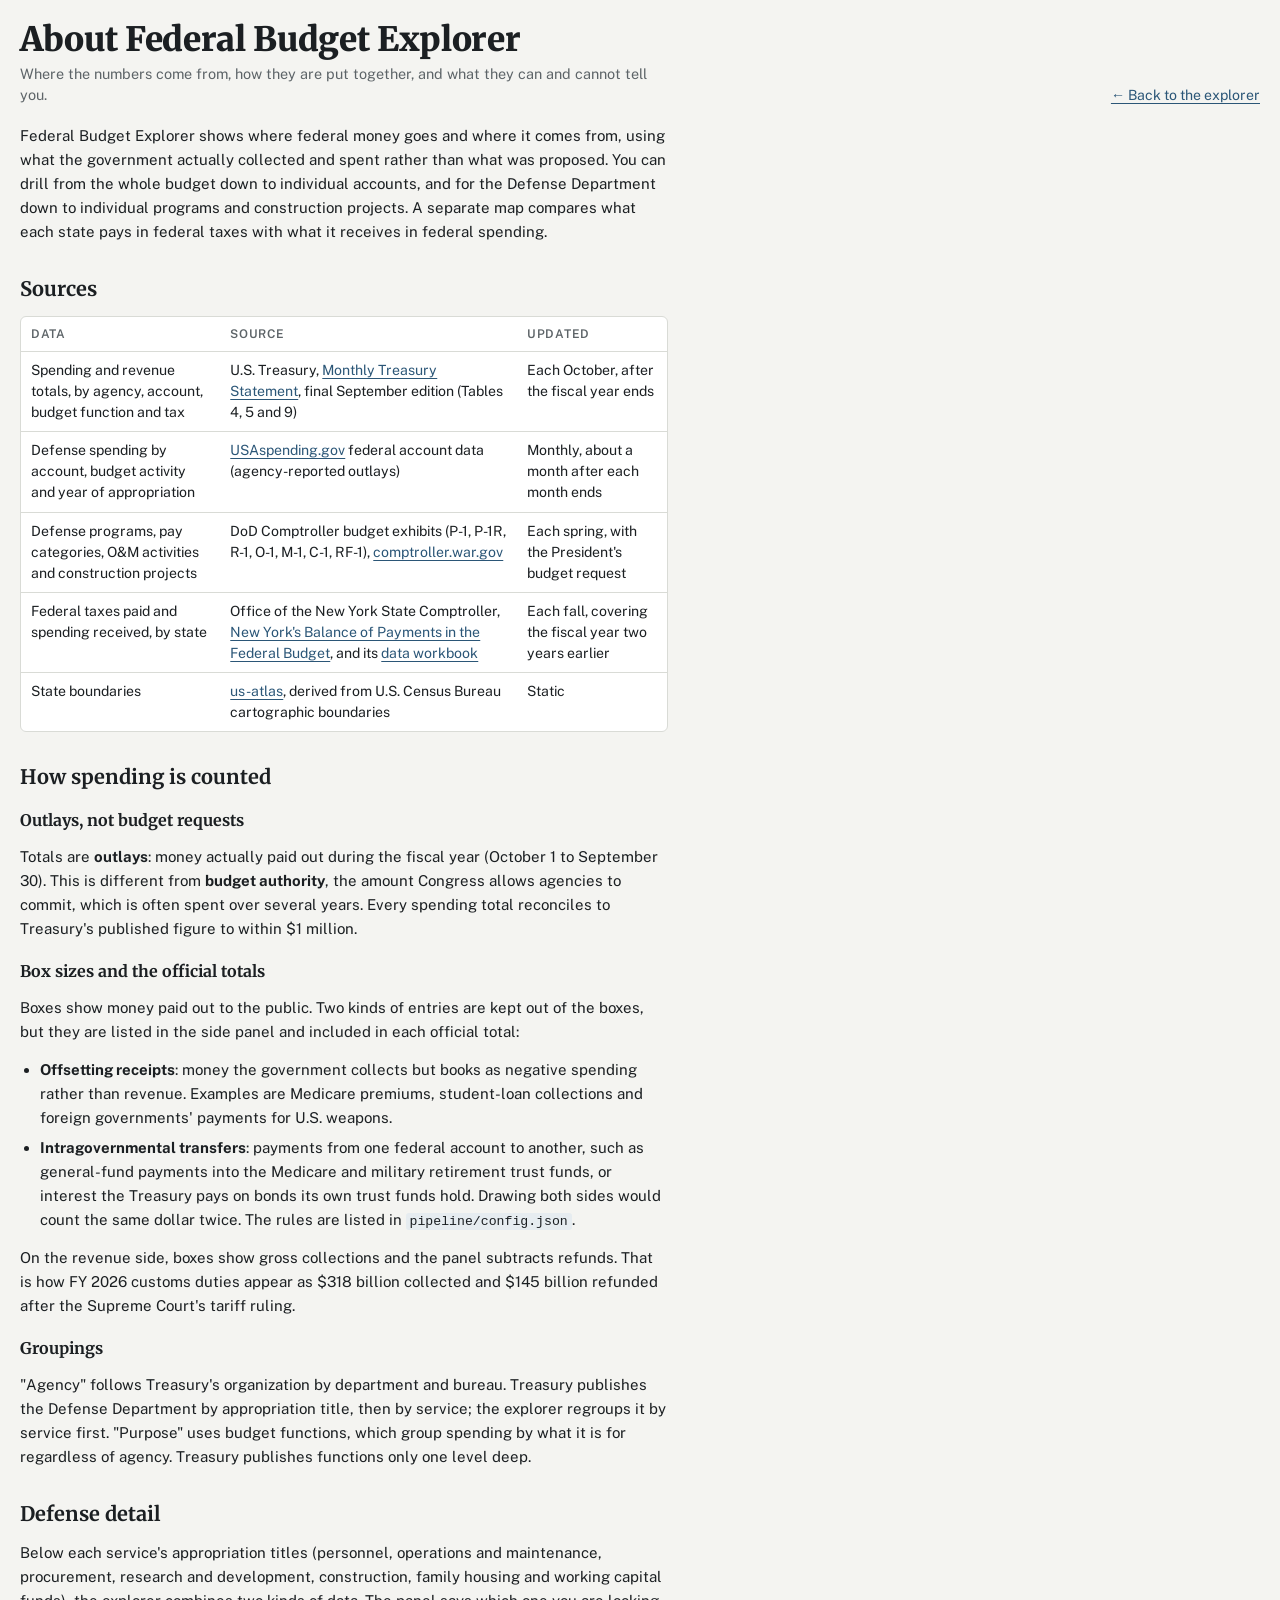
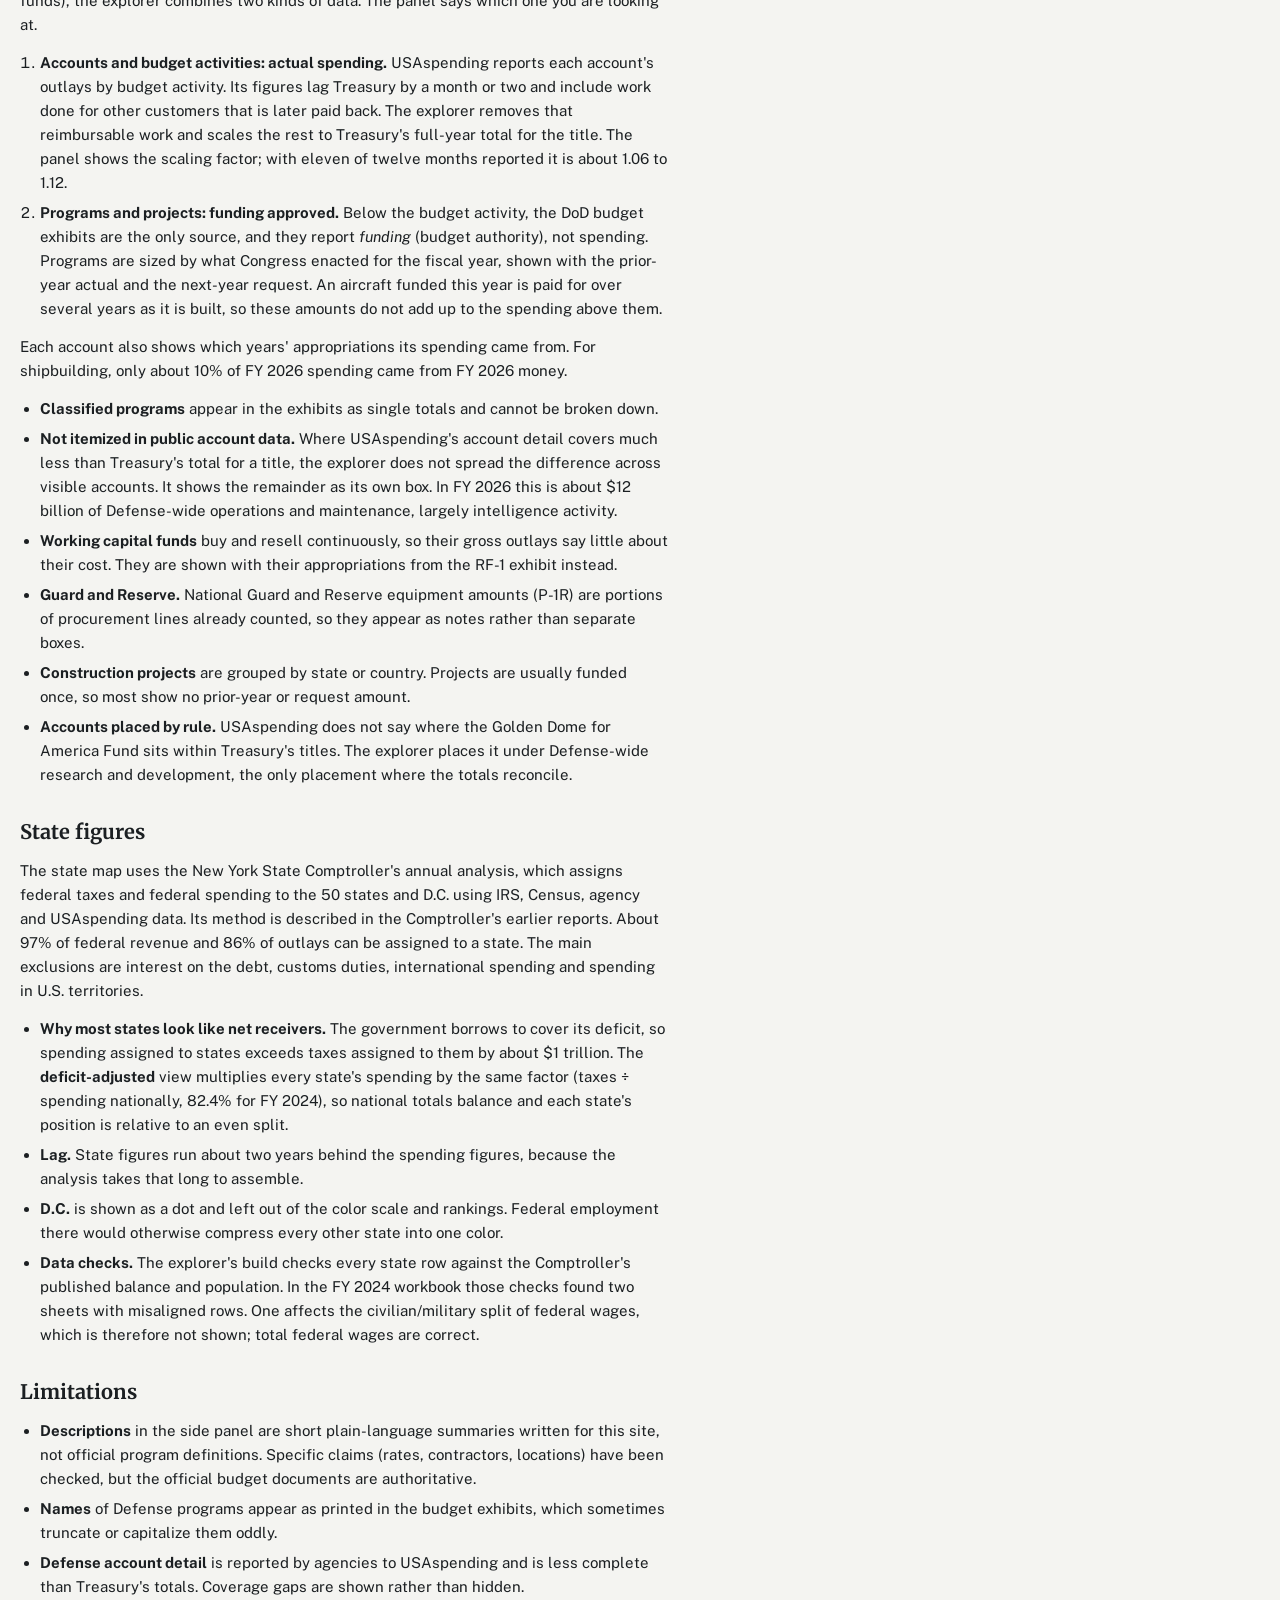
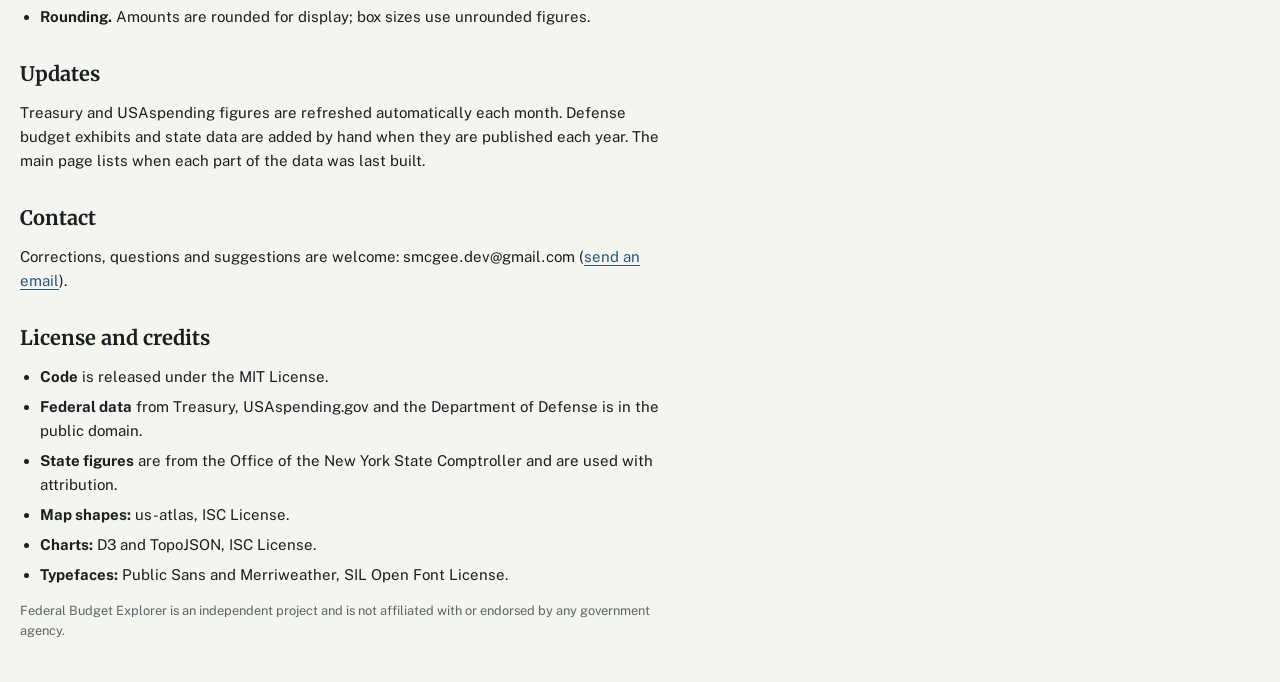
<file: web/about.html>
<!doctype html>
<html lang="en">
<head>
<meta charset="utf-8">
<meta name="viewport" content="width=device-width, initial-scale=1, viewport-fit=cover">
<meta name="claude:viewport-fit-sides" content="cover">
<title>About Federal Budget Explorer</title>
<meta name="description" content="Sources, methods and limitations behind the Federal Budget Explorer.">
<link rel="preconnect" href="https://fonts.googleapis.com">
<link rel="preconnect" href="https://fonts.gstatic.com" crossorigin>
<link rel="stylesheet" href="https://fonts.googleapis.com/css2?family=Merriweather:wght@700;900&family=Public+Sans:wght@400;500;600;700&display=swap">
<link rel="stylesheet" href="styles.css">
</head>
<body>
<div class="wrap">
  <header class="top">
    <div>
      <h1>About Federal Budget Explorer</h1>
      <p class="sub">Where the numbers come from, how they are put together, and what they can and cannot tell you.</p>
    </div>
    <div class="toplinks"><a href="./">← Back to the explorer</a></div>
  </header>

  <main class="prose">
    <p>Federal Budget Explorer shows where federal money goes and where it comes from, using what the government actually collected and spent rather than what was proposed. You can drill from the whole budget down to individual accounts, and for the Defense Department down to individual programs and construction projects. A separate map compares what each state pays in federal taxes with what it receives in federal spending.</p>

    <h2>Sources</h2>
    <div class="tablewrap"><table>
      <thead><tr><th>Data</th><th>Source</th><th>Updated</th></tr></thead>
      <tbody>
        <tr><td>Spending and revenue totals, by agency, account, budget function and tax</td><td>U.S. Treasury, <a href="https://fiscaldata.treasury.gov/datasets/monthly-treasury-statement/">Monthly Treasury Statement</a>, final September edition (Tables 4, 5 and 9)</td><td>Each October, after the fiscal year ends</td></tr>
        <tr><td>Defense spending by account, budget activity and year of appropriation</td><td><a href="https://www.usaspending.gov/federal_account">USAspending.gov</a> federal account data (agency-reported outlays)</td><td>Monthly, about a month after each month ends</td></tr>
        <tr><td>Defense programs, pay categories, O&amp;M activities and construction projects</td><td>DoD Comptroller budget exhibits (P-1, P-1R, R-1, O-1, M-1, C-1, RF-1), <a href="https://comptroller.war.gov/">comptroller.war.gov</a></td><td>Each spring, with the President's budget request</td></tr>
        <tr><td>Federal taxes paid and spending received, by state</td><td>Office of the New York State Comptroller, <a href="https://www.osc.ny.gov/files/reports/pdf/balance-of-payments-ffy-2024.pdf">New York's Balance of Payments in the Federal Budget</a>, and its <a href="https://www.osc.ny.gov/files/reports/excel/fedbudgetfy2024data.xlsx">data workbook</a></td><td>Each fall, covering the fiscal year two years earlier</td></tr>
        <tr><td>State boundaries</td><td><a href="https://github.com/topojson/us-atlas">us-atlas</a>, derived from U.S. Census Bureau cartographic boundaries</td><td>Static</td></tr>
      </tbody>
    </table></div>

    <h2>How spending is counted</h2>
    <h3>Outlays, not budget requests</h3>
    <p>Totals are <strong>outlays</strong>: money actually paid out during the fiscal year (October 1 to September 30). This is different from <strong>budget authority</strong>, the amount Congress allows agencies to commit, which is often spent over several years. Every spending total reconciles to Treasury's published figure to within $1 million.</p>

    <h3>Box sizes and the official totals</h3>
    <p>Boxes show money paid out to the public. Two kinds of entries are kept out of the boxes, but they are listed in the side panel and included in each official total:</p>
    <ul>
      <li><strong>Offsetting receipts</strong>: money the government collects but books as negative spending rather than revenue. Examples are Medicare premiums, student-loan collections and foreign governments' payments for U.S. weapons.</li>
      <li><strong>Intragovernmental transfers</strong>: payments from one federal account to another, such as general-fund payments into the Medicare and military retirement trust funds, or interest the Treasury pays on bonds its own trust funds hold. Drawing both sides would count the same dollar twice. The rules are listed in <code>pipeline/config.json</code>.</li>
    </ul>
    <p>On the revenue side, boxes show gross collections and the panel subtracts refunds. That is how FY 2026 customs duties appear as $318 billion collected and $145 billion refunded after the Supreme Court's tariff ruling.</p>

    <h3>Groupings</h3>
    <p>"Agency" follows Treasury's organization by department and bureau. Treasury publishes the Defense Department by appropriation title, then by service; the explorer regroups it by service first. "Purpose" uses budget functions, which group spending by what it is for regardless of agency. Treasury publishes functions only one level deep.</p>

    <h2>Defense detail</h2>
    <p>Below each service's appropriation titles (personnel, operations and maintenance, procurement, research and development, construction, family housing and working capital funds), the explorer combines two kinds of data. The panel says which one you are looking at.</p>
    <ol>
      <li><strong>Accounts and budget activities: actual spending.</strong> USAspending reports each account's outlays by budget activity. Its figures lag Treasury by a month or two and include work done for other customers that is later paid back. The explorer removes that reimbursable work and scales the rest to Treasury's full-year total for the title. The panel shows the scaling factor; with eleven of twelve months reported it is about 1.06 to 1.12.</li>
      <li><strong>Programs and projects: funding approved.</strong> Below the budget activity, the DoD budget exhibits are the only source, and they report <em>funding</em> (budget authority), not spending. Programs are sized by what Congress enacted for the fiscal year, shown with the prior-year actual and the next-year request. An aircraft funded this year is paid for over several years as it is built, so these amounts do not add up to the spending above them.</li>
    </ol>
    <p>Each account also shows which years' appropriations its spending came from. For shipbuilding, only about 10% of FY 2026 spending came from FY 2026 money.</p>
    <ul>
      <li><strong>Classified programs</strong> appear in the exhibits as single totals and cannot be broken down.</li>
      <li><strong>Not itemized in public account data.</strong> Where USAspending's account detail covers much less than Treasury's total for a title, the explorer does not spread the difference across visible accounts. It shows the remainder as its own box. In FY 2026 this is about $12 billion of Defense-wide operations and maintenance, largely intelligence activity.</li>
      <li><strong>Working capital funds</strong> buy and resell continuously, so their gross outlays say little about their cost. They are shown with their appropriations from the RF-1 exhibit instead.</li>
      <li><strong>Guard and Reserve.</strong> National Guard and Reserve equipment amounts (P-1R) are portions of procurement lines already counted, so they appear as notes rather than separate boxes.</li>
      <li><strong>Construction projects</strong> are grouped by state or country. Projects are usually funded once, so most show no prior-year or request amount.</li>
      <li><strong>Accounts placed by rule.</strong> USAspending does not say where the Golden Dome for America Fund sits within Treasury's titles. The explorer places it under Defense-wide research and development, the only placement where the totals reconcile.</li>
    </ul>

    <h2>State figures</h2>
    <p>The state map uses the New York State Comptroller's annual analysis, which assigns federal taxes and federal spending to the 50 states and D.C. using IRS, Census, agency and USAspending data. Its method is described in the Comptroller's earlier reports. About 97% of federal revenue and 86% of outlays can be assigned to a state. The main exclusions are interest on the debt, customs duties, international spending and spending in U.S. territories.</p>
    <ul>
      <li><strong>Why most states look like net receivers.</strong> The government borrows to cover its deficit, so spending assigned to states exceeds taxes assigned to them by about $1 trillion. The <strong>deficit-adjusted</strong> view multiplies every state's spending by the same factor (taxes ÷ spending nationally, 82.4% for FY 2024), so national totals balance and each state's position is relative to an even split.</li>
      <li><strong>Lag.</strong> State figures run about two years behind the spending figures, because the analysis takes that long to assemble.</li>
      <li><strong>D.C.</strong> is shown as a dot and left out of the color scale and rankings. Federal employment there would otherwise compress every other state into one color.</li>
      <li><strong>Data checks.</strong> The explorer's build checks every state row against the Comptroller's published balance and population. In the FY 2024 workbook those checks found two sheets with misaligned rows. One affects the civilian/military split of federal wages, which is therefore not shown; total federal wages are correct.</li>
    </ul>

    <h2>Limitations</h2>
    <ul>
      <li><strong>Descriptions</strong> in the side panel are short plain-language summaries written for this site, not official program definitions. Specific claims (rates, contractors, locations) have been checked, but the official budget documents are authoritative.</li>
      <li><strong>Names</strong> of Defense programs appear as printed in the budget exhibits, which sometimes truncate or capitalize them oddly.</li>
      <li><strong>Defense account detail</strong> is reported by agencies to USAspending and is less complete than Treasury's totals. Coverage gaps are shown rather than hidden.</li>
      <li><strong>Rounding.</strong> Amounts are rounded for display; box sizes use unrounded figures.</li>
    </ul>

    <h2>Updates</h2>
    <p>Treasury and USAspending figures are refreshed automatically each month. Defense budget exhibits and state data are added by hand when they are published each year. The main page lists when each part of the data was last built.</p>

    <h2>Contact</h2>
    <p>Corrections, questions and suggestions are welcome: <span class="contact">smcgee.dev@gmail.com</span> (<a href="mailto:smcgee.dev@gmail.com">send an email</a>).</p>

    <h2>License and credits</h2>
    <ul>
      <li><strong>Code</strong> is released under the MIT License.</li>
      <li><strong>Federal data</strong> from Treasury, USAspending.gov and the Department of Defense is in the public domain.</li>
      <li><strong>State figures</strong> are from the Office of the New York State Comptroller and are used with attribution.</li>
      <li><strong>Map shapes:</strong> us-atlas, ISC License.</li>
      <li><strong>Charts:</strong> D3 and TopoJSON, ISC License.</li>
      <li><strong>Typefaces:</strong> Public Sans and Merriweather, SIL Open Font License.</li>
    </ul>
    <p class="meta-line">Federal Budget Explorer is an independent project and is not affiliated with or endorsed by any government agency.</p>
  </main>
</div>
</body>
</html>
</file>
<file: web/styles.css>
/* Layout: summary ledger strip on top, then the chart (treemap or state map) with a detail panel beside it (stacked on phones).
   Color: money out = muted brick reds, money in = muted sage greens, balance = beige midpoint. Darker = more money. */
:root {
  --bg: #f4f4f1; --surface: #ffffff; --fg: #1b1f22; --muted: #5d6468; --line: #d9dbd6;
  --accent: #2b5677; --accent-soft: #e6ecf0;
  --out-0: #f5e9e4; --out-1: #873a2f;   /* money out: pale -> dark */
  --in-0: #e9f0e6;  --in-1: #2d5c41;    /* money in */
  --mid: #efe8d9;                       /* neutral balance */
  --out-text: #8a3a2f; --in-text: #2d6044;
  --ink-dark: #1a1d1f; --ink-light: #fbfaf7;
  --edge: rgba(40, 32, 26, .42); --edge-sub: rgba(40, 32, 26, .16);
  --map-edge: #ffffff; --map-sel: #1b1f22;
  --font-display: "Merriweather", Georgia, "Times New Roman", serif;
  --font-ui: "Public Sans", "Helvetica Neue", Arial, system-ui, sans-serif;
  --r: 6px;
}
@media (prefers-color-scheme: dark) { :root:not([data-theme="light"]) {
  --bg:#121414; --surface:#1a1d1d; --fg:#e6e8e5; --muted:#9aa19d; --line:#2e3332;
  --accent:#8fb9d8; --accent-soft:#22303a;
  --out-0:#e3d2cb; --out-1:#7a2e25; --in-0:#d6e1d2; --in-1:#27513a; --mid:#ddd4c4;
  --out-text:#e5937f; --in-text:#8fcca5;
  --edge: rgba(0,0,0,.55); --edge-sub: rgba(0,0,0,.2); --map-edge:#121414; --map-sel:#ffffff;
  color-scheme: dark; } }
:root[data-theme="dark"] {
  --bg:#121414; --surface:#1a1d1d; --fg:#e6e8e5; --muted:#9aa19d; --line:#2e3332;
  --accent:#8fb9d8; --accent-soft:#22303a;
  --out-0:#e3d2cb; --out-1:#7a2e25; --in-0:#d6e1d2; --in-1:#27513a; --mid:#ddd4c4;
  --out-text:#e5937f; --in-text:#8fcca5;
  --edge: rgba(0,0,0,.55); --edge-sub: rgba(0,0,0,.2); --map-edge:#121414; --map-sel:#ffffff;
  color-scheme: dark; }

* { box-sizing: border-box; }
[hidden] { display: none !important; }
body { background: var(--bg); color: var(--fg); font: 15px/1.5 var(--font-ui); margin: 0;
  padding-left: max(16px, env(safe-area-inset-left, 0px)); padding-right: max(16px, env(safe-area-inset-right, 0px));
  padding-block: 20px 40px; }
.wrap { max-width: 1240px; margin: 0 auto; display: grid; gap: 18px; }
.num { font-variant-numeric: tabular-nums; }
button { font: inherit; color: inherit; }
a { color: var(--accent); text-underline-offset: 3px; }
:focus-visible { outline: 2px solid var(--accent); outline-offset: 2px; }

header.top { display: flex; flex-wrap: wrap; align-items: end; justify-content: space-between; gap: 12px 24px; }
h1 { font: 900 clamp(1.5rem, 3.2vw, 2.1rem)/1.15 var(--font-display); margin: 0; text-wrap: balance; letter-spacing: -.01em; }
.sub { color: var(--muted); margin: 4px 0 0; font-size: .9rem; max-width: 70ch; }
.year { display: flex; align-items: center; gap: 8px; font-size: .85rem; color: var(--muted); }
select { font: 600 .95rem var(--font-ui); background: var(--surface); color: var(--fg); border: 1px solid var(--line); border-radius: var(--r); padding: 6px 28px 6px 10px; }

.ledger { display: grid; grid-template-columns: repeat(3, minmax(0, 1fr)); background: var(--surface); border: 1px solid var(--line); border-radius: var(--r); }
.ledger > div { padding: 12px 16px; display: grid; gap: 2px; min-width: 0; }
.ledger > div + div { border-left: 1px solid var(--line); }
.label { font-size: .72rem; font-weight: 600; letter-spacing: .07em; text-transform: uppercase; color: var(--muted); }
.big { font: 700 clamp(1.25rem, 3vw, 1.85rem)/1.1 var(--font-display); }
.big.in { color: var(--in-text); } .big.out { color: var(--out-text); }
.small { font-size: .82rem; color: var(--muted); }

.controls { display: flex; flex-wrap: wrap; gap: 10px 18px; align-items: center; justify-content: space-between; }
.optrow { display: flex; flex-wrap: wrap; gap: 8px 16px; align-items: center; }
.tabs, .seg { display: flex; gap: 2px; background: var(--surface); border: 1px solid var(--line); border-radius: var(--r); padding: 3px; flex-wrap: wrap; }
.tabs button, .seg button { border: 0; background: transparent; padding: 6px 14px; border-radius: 4px; cursor: pointer; font-weight: 600; font-size: .9rem; color: var(--muted); }
.seg button { padding: 5px 11px; font-size: .85rem; }
.tabs button[aria-selected="true"], .seg button[aria-pressed="true"] { background: var(--accent-soft); color: var(--fg); }
.seg-wrap { display: flex; align-items: center; gap: 8px; font-size: .85rem; color: var(--muted); }

.sr { position: absolute; width: 1px; height: 1px; overflow: hidden; clip: rect(0 0 0 0); }
.search { position: relative; }
.search input { width: 100%; font: 500 1rem var(--font-ui); color: var(--fg); background: var(--surface); border: 1px solid var(--line); border-radius: var(--r); padding: 10px 12px 10px 36px;
  background-image: url("data:image/svg+xml,%3Csvg xmlns='http://www.w3.org/2000/svg' width='16' height='16' fill='none' stroke='%23889' stroke-width='2'%3E%3Ccircle cx='7' cy='7' r='5'/%3E%3Cpath d='M11 11l4 4'/%3E%3C/svg%3E");
  background-repeat: no-repeat; background-position: 12px center; }
.search input:focus { outline: 2px solid var(--accent); outline-offset: 0; }
.results { position: absolute; z-index: 15; left: 0; right: 0; top: calc(100% + 4px); background: var(--surface); border: 1px solid var(--line); border-radius: var(--r);
  box-shadow: 0 8px 24px rgba(0,0,0,.12); max-height: min(60vh, 440px); overflow-y: auto; padding: 4px; }
.hit { display: grid; grid-template-columns: minmax(0,1fr) auto; gap: 0 12px; width: 100%; text-align: left; border: 0; background: none; padding: 7px 8px; border-radius: 4px; cursor: pointer; }
.hit:hover, .hit.on { background: var(--accent-soft); }
.hit .hn { font-weight: 600; font-size: .9rem; min-width: 0; overflow-wrap: anywhere; }
.hit .hw { grid-column: 1; font-size: .78rem; color: var(--muted); min-width: 0; overflow-wrap: anywhere; }
.hit .ha { grid-column: 2; grid-row: 1 / span 2; align-self: center; font-size: .85rem; font-variant-numeric: tabular-nums; white-space: nowrap; }
.nohit { padding: 10px; color: var(--muted); font-size: .9rem; }
.crumbs { display: flex; flex-wrap: wrap; align-items: center; gap: 4px; font-size: .9rem; min-height: 28px; }
.crumbs button { border: 0; background: none; padding: 2px 4px; color: var(--accent); cursor: pointer; text-decoration: underline; text-underline-offset: 3px; }
.crumbs .here { font-weight: 700; padding: 2px 4px; }
.crumbs .sep { color: var(--muted); }

.main { display: grid; grid-template-columns: minmax(0, 1.7fr) minmax(0, 1fr); gap: 18px; align-items: start; }
@media (max-width: 860px) { .main { grid-template-columns: minmax(0, 1fr); } }

.map { position: relative; width: 100%; height: clamp(360px, 62vh, 620px); background: var(--surface); border: 1px solid var(--line); border-radius: var(--r); overflow: hidden; }
.map.geo { height: auto; padding: 12px; }
@media (max-width: 860px) { .map:not(.geo) { height: 400px; } }
.map .layer { position: absolute; inset: 0; transform-origin: 0 0; will-change: transform; }
.tile { position: absolute; border: 0; margin: 0; padding: 0; text-align: left; overflow: hidden; cursor: pointer; box-shadow: inset 0 0 0 1px var(--edge); transition: filter .12s; }
.tile:hover { filter: brightness(1.05) saturate(1.1); }
.tile .sub-t { position: absolute; box-shadow: inset 0 0 0 1px var(--edge-sub); pointer-events: none; }
.tile .cap { position: relative; z-index: 1; padding: 6px 8px; display: grid; gap: 1px; pointer-events: none; }
.tile .nm { font-weight: 600; font-size: .82rem; line-height: 1.2; overflow-wrap: break-word; hyphens: auto; }
.tile .am { font-size: .78rem; font-variant-numeric: tabular-nums; opacity: .85; }
.tile.leaf { cursor: default; }
.tile.sel { box-shadow: inset 0 0 0 3px var(--fg); }
.tile.gap { background-image: repeating-linear-gradient(135deg, transparent 0 6px, var(--edge-sub) 6px 7px); }
.tile.lg .nm { font-size: .95rem; } .tile.lg .am { font-size: .88rem; }
.empty { position: absolute; inset: 0; display: grid; place-items: center; color: var(--muted); padding: 20px; text-align: center; }

svg.us { width: 100%; height: auto; display: block; }
svg.us path.st { stroke: var(--map-edge); stroke-width: .8; cursor: pointer; }
svg.us path.st:hover { filter: brightness(1.06); }
svg.us path.st.sel { stroke: var(--map-sel); stroke-width: 2; }
svg.us circle.dc { stroke: var(--map-sel); stroke-width: .8; cursor: pointer; }
.legend { display: grid; gap: 4px; margin-top: 8px; font-size: .78rem; color: var(--muted); }
.legend .ramp { height: 10px; border-radius: 2px; border: 1px solid var(--line); }
.legend .ticks { display: flex; justify-content: space-between; gap: 8px; font-variant-numeric: tabular-nums; }

.tip { position: fixed; z-index: 20; pointer-events: none; background: var(--fg); color: var(--bg); padding: 8px 10px; border-radius: 4px; font-size: .82rem; max-width: 280px; line-height: 1.35; }
.tip b { display: block; margin-bottom: 2px; }

aside.panel { background: var(--surface); border: 1px solid var(--line); border-radius: var(--r); padding: 16px; display: grid; gap: 14px; min-width: 0; }
.panel h2 { font: 700 1.15rem/1.25 var(--font-display); margin: 0; text-wrap: balance; }
.panel h3 { font: 700 .95rem/1.3 var(--font-display); margin: 0; }
.desc { margin: 0; font-size: .9rem; line-height: 1.5; max-width: 60ch; }
.headline { display: flex; flex-wrap: wrap; align-items: baseline; gap: 4px 12px; }
.headline .big { font-size: 1.6rem; }
.rows { display: grid; gap: 2px; max-height: 460px; overflow-y: auto; margin: 0 -6px; padding: 0 6px; }
.row { display: grid; grid-template-columns: minmax(0, 1fr) auto; gap: 2px 10px; padding: 6px; border-radius: 4px; border: 0; background: none; text-align: left; width: 100%; cursor: pointer; align-items: center; }
.row:hover { background: var(--accent-soft); }
.row.static { cursor: default; } .row.static:hover { background: none; }
.row .rn { font-size: .88rem; min-width: 0; overflow-wrap: anywhere; display: flex; gap: 8px; align-items: center; }
.row .sw { width: 11px; height: 11px; border-radius: 2px; flex: none; box-shadow: inset 0 0 0 1px var(--edge); }
.row .rv { font-size: .88rem; font-weight: 600; font-variant-numeric: tabular-nums; text-align: right; white-space: nowrap; }
.row .bar { grid-column: 1 / -1; height: 4px; background: var(--line); border-radius: 2px; overflow: hidden; }
.row .bar i { display: block; height: 100%; }
.row .more { color: var(--accent); font-size: .78rem; font-weight: 600; }
.recon { display: grid; gap: 4px; font-size: .86rem; border-top: 1px solid var(--line); padding-top: 12px; }
.recon div { display: flex; justify-content: space-between; gap: 12px; }
.recon .tot { font-weight: 700; border-top: 1px solid var(--line); padding-top: 4px; margin-top: 2px; }
.recon .v { font-variant-numeric: tabular-nums; white-space: nowrap; }
details.offs summary, details.cat summary { cursor: pointer; font-size: .86rem; font-weight: 600; color: var(--accent); }
details.offs .rows { max-height: 240px; margin-top: 6px; }
details.cat { border-top: 1px solid var(--line); padding-top: 6px; }
details.cat summary { color: var(--fg); list-style: none; display: grid; grid-template-columns: minmax(0,1fr) auto; gap: 8px; align-items: center; }
details.cat summary::-webkit-details-marker { display: none; }
details.cat summary .rn { display: flex; gap: 8px; align-items: center; min-width: 0; }
details.cat summary .rn::before { content: "▸"; color: var(--muted); font-size: .8rem; width: .8em; }
details.cat[open] summary .rn::before { content: "▾"; }
details.cat .rows { margin: 4px -6px 6px 10px; max-height: none; overflow: visible; }
.cmp { display: grid; gap: 6px; }
.cmp .line { display: grid; grid-template-columns: minmax(5.5em, auto) minmax(0,1fr) auto; gap: 8px; align-items: center; font-size: .85rem; }
.cmp .track { height: 12px; background: var(--line); border-radius: 2px; overflow: hidden; }
.cmp .track i { display: block; height: 100%; }
.srcs { font-size: .8rem; color: var(--muted); display: flex; flex-wrap: wrap; gap: 4px 12px; border-top: 1px solid var(--line); padding-top: 10px; }
.neg-t { color: var(--in-text); }
.basis { font-size: .84rem; line-height: 1.45; background: var(--accent-soft); border-left: 3px solid var(--accent); padding: 8px 10px; border-radius: 0 4px 4px 0; }

footer.notes { font-size: .84rem; color: var(--muted); display: grid; gap: 8px; max-width: 78ch; }
footer.notes h3 { font: 700 .95rem var(--font-display); color: var(--fg); margin: 10px 0 0; }
footer.notes p, footer.notes ul { margin: 0; }
footer.notes ul { padding-left: 1.2em; display: grid; gap: 3px; }
@media (max-width: 560px) {
  .ledger { grid-template-columns: minmax(0, 1fr); }
  .ledger > div + div { border-left: 0; border-top: 1px solid var(--line); }
}
@media (prefers-reduced-motion: reduce) { .tile { transition: none; } }

/* ---- shared header / footer pieces and the About page */
.toplinks { display: flex; gap: 14px; font-size: .88rem; align-items: center; flex-wrap: wrap; }
.meta-line { font-size: .8rem; color: var(--muted); }
.contact { font-variant-numeric: tabular-nums; user-select: all; }
.prose { max-width: 72ch; display: grid; gap: 14px; }
.prose h2 { font: 700 1.25rem/1.3 var(--font-display); margin: 18px 0 0; text-wrap: balance; }
.prose h3 { font: 700 1rem/1.3 var(--font-display); margin: 6px 0 0; }
.prose p, .prose ul, .prose ol { margin: 0; line-height: 1.6; }
.prose ul, .prose ol { padding-left: 1.3em; display: grid; gap: 6px; }
.prose code { font-size: .88em; background: var(--accent-soft); padding: 1px 4px; border-radius: 3px; }
.tablewrap { overflow-x: auto; border: 1px solid var(--line); border-radius: var(--r); background: var(--surface); }
.prose table { border-collapse: collapse; width: 100%; font-size: .88rem; }
.prose th, .prose td { text-align: left; padding: 8px 10px; border-bottom: 1px solid var(--line); vertical-align: top; }
.prose th { font-size: .75rem; letter-spacing: .06em; text-transform: uppercase; color: var(--muted); font-weight: 600; }
.prose tr:last-child td { border-bottom: 0; }
.callout { background: var(--accent-soft); border-left: 3px solid var(--accent); padding: 10px 12px; border-radius: 0 4px 4px 0; }
</file>
